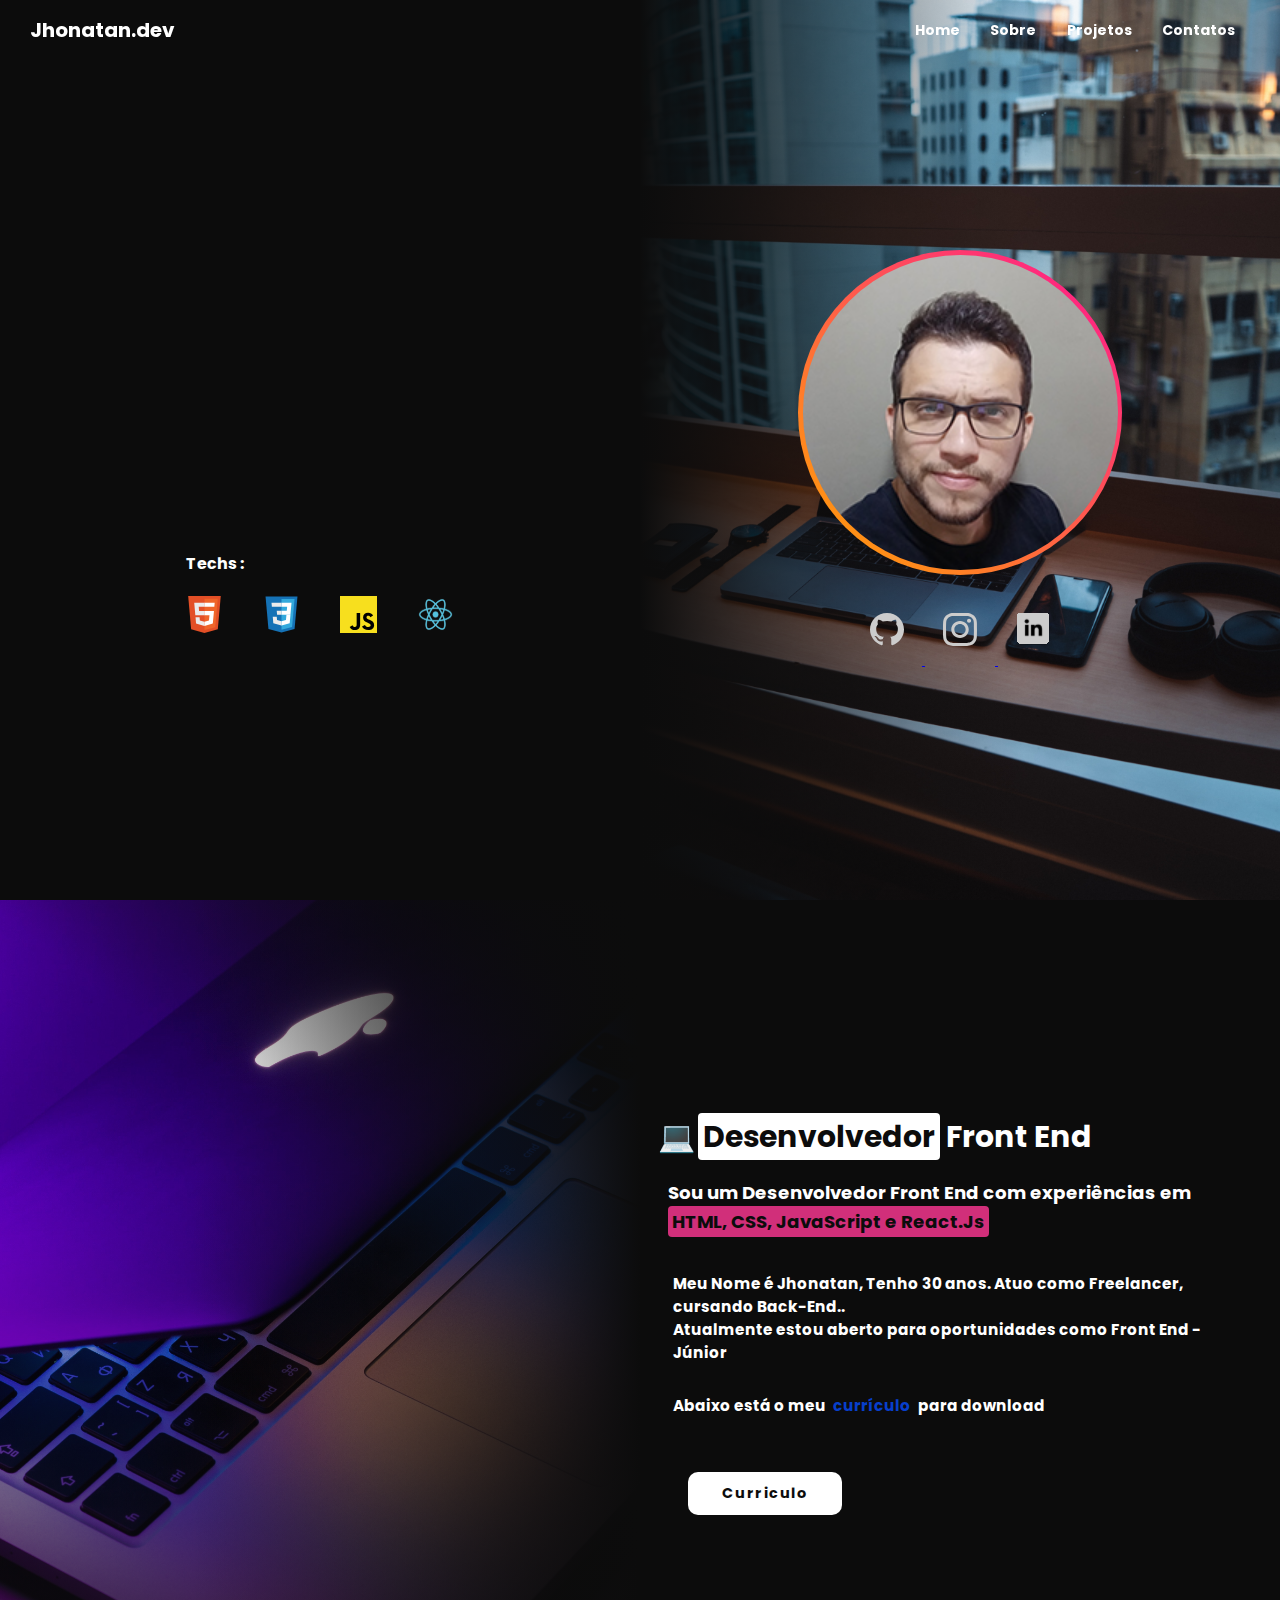
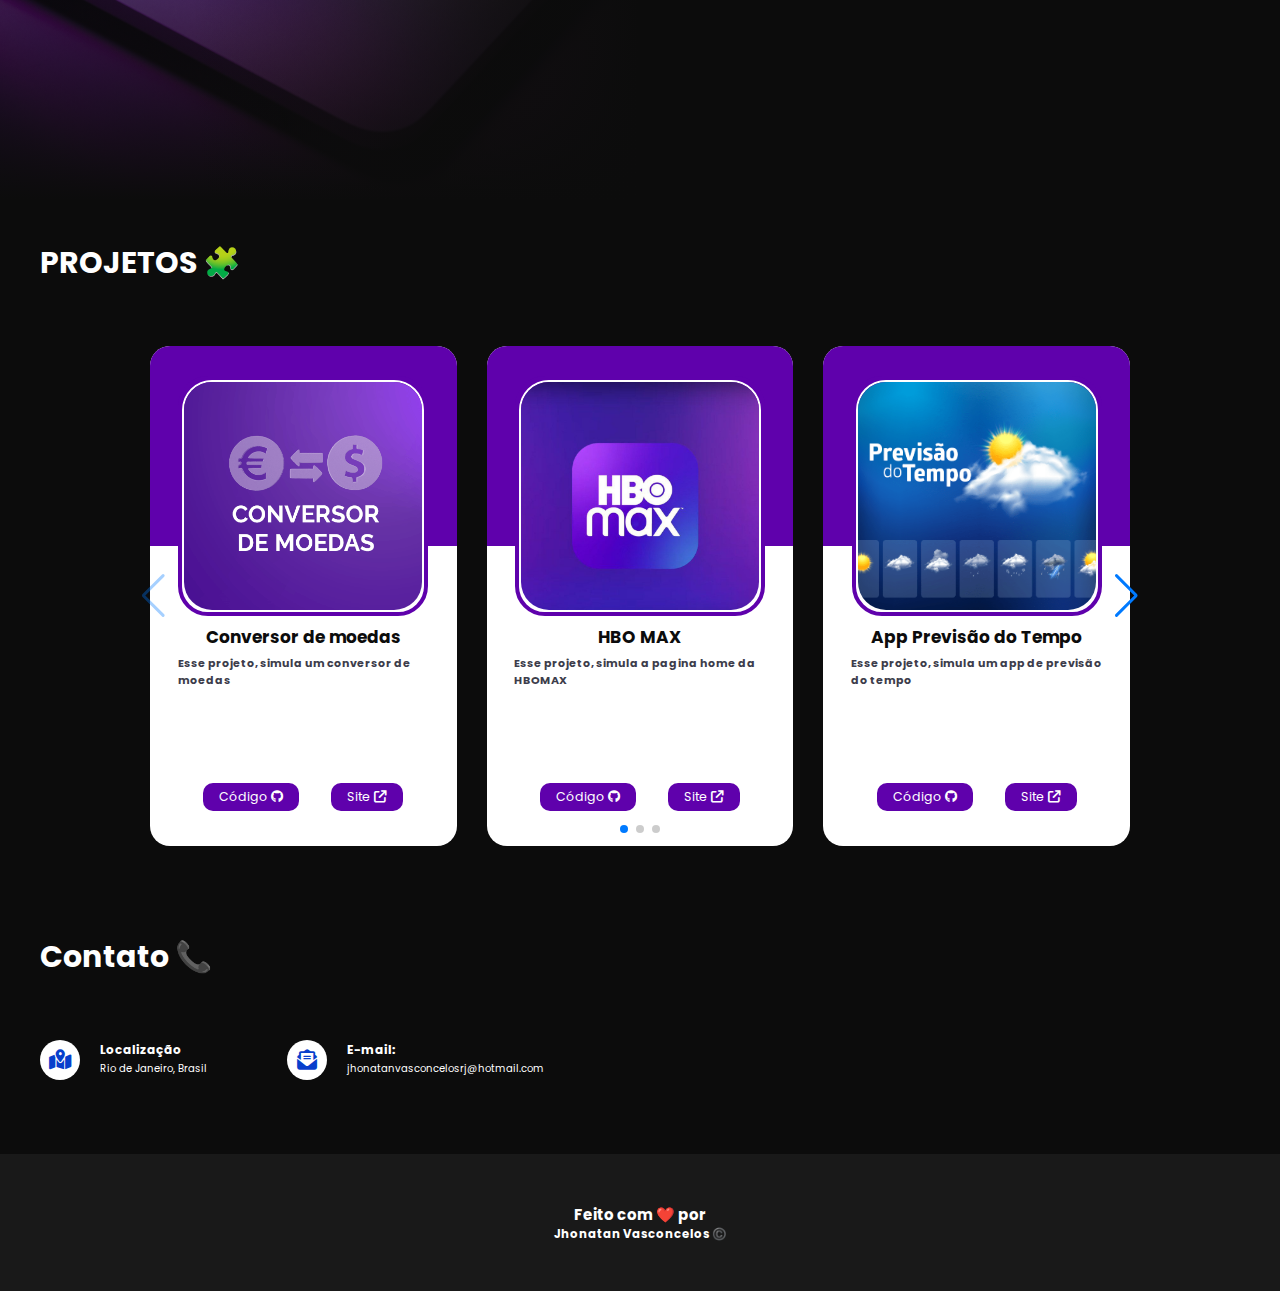
<file: index.html>
<!DOCTYPE html>
<html lang="pt-BR">

<head>
  <meta charset="UTF-8">
  <meta name="viewport" content="width=device-width, initial-scale=1.0">

  <link rel="stylesheet" href="https://cdnjs.cloudflare.com/ajax/libs/font-awesome/6.3.0/css/all.min.css"
    integrity="sha512-SzlrxWUlpfuzQ+pcUCosxcglQRNAq/DZjVsC0lE40xsADsfeQoEypE+enwcOiGjk/bSuGGKHEyjSoQ1zVisanQ=="
    crossorigin="anonymous" referrerpolicy="no-referrer" />

  <link rel="stylesheet" href="https://cdnjs.cloudflare.com/ajax/libs/font-awesome/6.3.0/css/all.min.css"
    crossorigin="anonymous" referrerpolicy="no-referrer">

  <link rel="stylesheet" href="https://cdn.jsdelivr.net/npm/swiper@9/swiper-bundle.min.css" />

  <link rel="stylesheet" href="styles.css">
  <title>Portfólio - Jhonatan</title>
</head>

<body>
  <!-- Header -->
  <section id="header">
    <a class="header-title" href="/">
      <h1>
        Jhonatan.dev
      </h1>
    </a>


    <nav class="navbar">
      <button class="menu-hamburguer"></button>

      <ul class="navbar-links">
        <li><a href="#person">Home</a></li>
        <li><a href="#about">Sobre</a></li>
        <li><a href="#projects">Projetos</a></li>
        <li><a href="#contacts">Contatos</a></li>
      </ul>
    </nav>

  </section>
  <!-- End Header -->

  <!-- Person -->
  <section id="person">
    <div class="person-content">
      <div class="person-name">
        <h1>Olá, <span></span></h1>
        <h1>Meu nome é <span></span></h1>
        <h1>Jhonatan <span></span></h1>
      </div>

      <div class="stacks-content">
        <h3>Techs :</h3>


        <ul class="stacks">
          <li>
            <div data="HTML">
              <img src="./svg/html.svg" alt="html-icon">
            </div>
          </li>

          <li>
            <div data="CSS">
              <img src="./svg/css.svg" alt="css-icon">
            </div>
          </li>

          <li>
            <div data="JS">
              <img src="./svg/js.svg" alt="js-icon">
            </div>
          </li>

          <li>
            <div data="REACT">
              <img src="./svg/react.svg" alt="react-icon">
            </div>
          </li>

      </div>
    </div>

        <div class="person-background">
            <div class="wrapper-profile-photo">
                <img class="profile-photo" src="./img/NOVA.jpg" alt="foto-jhonatan">
            </div>
        <div class="links">
            <a href="https://github.com/Jhonatanvasc" target="_blank">
                <img src="./svg/logo-github.svg" alt="icon-github">
            </a>
            <a href="https://www.instagram.com/jhonatanvasconcelosp/" target="_blank">
                <img src="./svg/logo-insta.svg" alt="icon-insta">
            </a>
            <a href="https://www.linkedin.com/in/jhonatan-vasconcelosp/" target="_blank">
                <img src="./svg/logo-linkedin.svg" alt="icon-linkedin">
            </a>

        </div>
        </section>

<!-- Fim Person -->

<!-- ínicio About -->
    <section id="about">
        <div class="background-about">
            <div class="img-wrapper">
                <img src="./img/img.2.jpg" alt="img2-not">
            </div>
        </div>

        <div class="box-about">
            <div class="section-subtitle">
                <h2>
                    <p>💻</p>
                    <p><span>Desenvolvedor</span> Front End</p>
                </h2>
            </div>
            <h3>Sou um Desenvolvedor Front End com experiências em
       <p>HTML, CSS, JavaScript e React.Js</p></h3>
        <h4>Meu Nome é Jhonatan, Tenho 30 anos.  Atuo como Freelancer, cursando Back-End..<br> 
        Atualmente estou aberto para oportunidades como Front End - Júnior
        </h4>
        
        <h4>Abaixo está o meu <p>currículo</p> para download</h4>

        <div class="button-cta">
            <a href="./public/document/Jhonatan Vasconcelos Pereira.pdf" download="CV-Jhonatan-Vasconcelos" aria-label="Baixar curriculo">
                Curriculo
            </a>
        
        </div>

    </section>
    <!-- Fim About -->

    <!-- Início Projects -->
    <section id="projects">
        <div class="projects-title">
            <h2>PROJETOS 🧩</h2>
        </div>


        <div class="container-projects">
      <div class="swiper mySwiper">
        <!-- wrapper-projects -->

        <div class="swiper-wrapper">

          <!-- content-project -->
          <div class="swiper-slide card-project">
            <div class="image-project">
              <a href="/">
                <img src="./img/Conversor-imagem.png" alt="img-conversor">
              </a>
            </div>

            <span>Conversor de moedas</span>

            <p>Esse projeto, simula um conversor de moedas</p>

            <div class="cta-project">
              <a href="https://github.com/Jhonatanvasc/devclub-convert-money-master">
                Código
                <i class="fa-brands fa-github"></i>
              </a>
              <a href="https://sage-longma-c78569.netlify.app">
                Site
                <i class="fa-solid fa-arrow-up-right-from-square"></i>
              </a>
            </div>
          </div>
          <div class="swiper-slide card-project">
            <div class="image-project">
              <a href="/">
                <img src="./img/i381617.jpeg" alt="img-conversor">
              </a>
            </div>

            <span>HBO MAX</span>

            <p>Esse projeto, simula a pagina home da HBOMAX</p>

            <div class="cta-project">
              <a href="https://github.com/Jhonatanvasc/hbo-page-master">
                Código
                <i class="fa-brands fa-github"></i>
              </a>
              <a href="https://fastidious-blini-e4fad6.netlify.app">
                Site
                <i class="fa-solid fa-arrow-up-right-from-square"></i>
              </a>
            </div>
          </div>
          <div class="swiper-slide card-project">
            <div class="image-project">
              <a href="/">
                <img src="./img/Post_Previsao_Tempo_Somar_Integrada.png" alt="img-conversor">
              </a>
            </div>

            <span>App Previsão do Tempo</span>

            <p>Esse projeto, simula um app de previsão do tempo</p>

            <div class="cta-project">
              <a href="https://github.com/Jhonatanvasc/app-previsao-tempo-master">
                Código
                <i class="fa-brands fa-github"></i>
              </a>
              <a href="https://quiet-pie-221aa0.netlify.app">
                Site
                <i class="fa-solid fa-arrow-up-right-from-square"></i>
              </a>
            </div>
          </div>
          <div class="swiper-slide card-project">
            <div class="image-project">
              <a href="/">
                <img src="./img/game.jpg" alt="img-conversor">
              </a>
            </div>

            <span>Landing Page Gamer</span>

            <p>Esse projeto, simula uma landing page gamer</p>

            <div class="cta-project">
              <a href="https://github.com/Jhonatanvasc/landing-page-game">
                Código
                <i class="fa-brands fa-github"></i>
              </a>
              <a href="https://famous-frangollo-4f2b28.netlify.app">
                Site
                <i class="fa-solid fa-arrow-up-right-from-square"></i>
              </a>
            </div>
          </div>
          <div class="swiper-slide card-project">
            <div class="image-project">
              <a href="/">
                <img src="./img/MArio-trailer-dois.png" alt="img-conversor">
              </a>
            </div>

            <span>Mario Encanador</span>

            <p>Esse projeto, simula um site de orçamento de encanamento</p>

            <div class="cta-project">
              <a href="https://github.com/Jhonatanvasc/site-mario-main">
                Código
                <i class="fa-brands fa-github"></i>
              </a>
              <a href="https://main--splendid-fairy-e7cac1.netlify.app">
                Site
                <i class="fa-solid fa-arrow-up-right-from-square"></i>
              </a>
            </div>
          </div>

        </div>

        <div class="swiper-button-next"></div>
        <div class="swiper-button-prev"></div>
        <div class="swiper-pagination"></div>



      </div>
    </div>


  </section>
    <!-- FINAL PROJECT -->


    <!-- Inicio contact -->
        <section id="contacts">
          <div class="contact-icon-content">
           <h2>Contato 📞</h2>
        </div>
        
        <div class="contact-icons-wrapper">
            <div class="contact-icon-content">
                <div class="contact-icon">
                    <i class="fa-solid fa-map-location-dot"></i>
                </div>
                <div class="contact-info">
                    <span>Localização</span>
                    <p>Rio de Janeiro, Brasil</p>
                </div>
            </div>

            <div class="contact-icon-content">
                <div class="contact-icon">
                    <i class="fa-solid fa-envelope-open-text"></i>    
                </div>
                <div class="contact-info">
                    <span>E-mail:</span>
                    <a href="mailto:jhonatanvasconcelosrj@hotmail.com">
                        jhonatanvasconcelosrj@hotmail.com
                    </a>
                </div>
            </div>
            
        </div>
        </section>
            <!-- Final contact -->

            <!--  Footer -->
    <section id="footer">
        <div class="container-footer">
        <h2>Feito com ❤️ por</h2>
        <h3>Jhonatan Vasconcelos ©️</h3>
        </div>

    </section>

            <!-- Final Footer -->

<script src="https://cdn.jsdelivr.net/npm/swiper@10/swiper-bundle.min.js"></script>

    <script src="scripts.js"></script>


    </section>
</body>
</html>
</file>
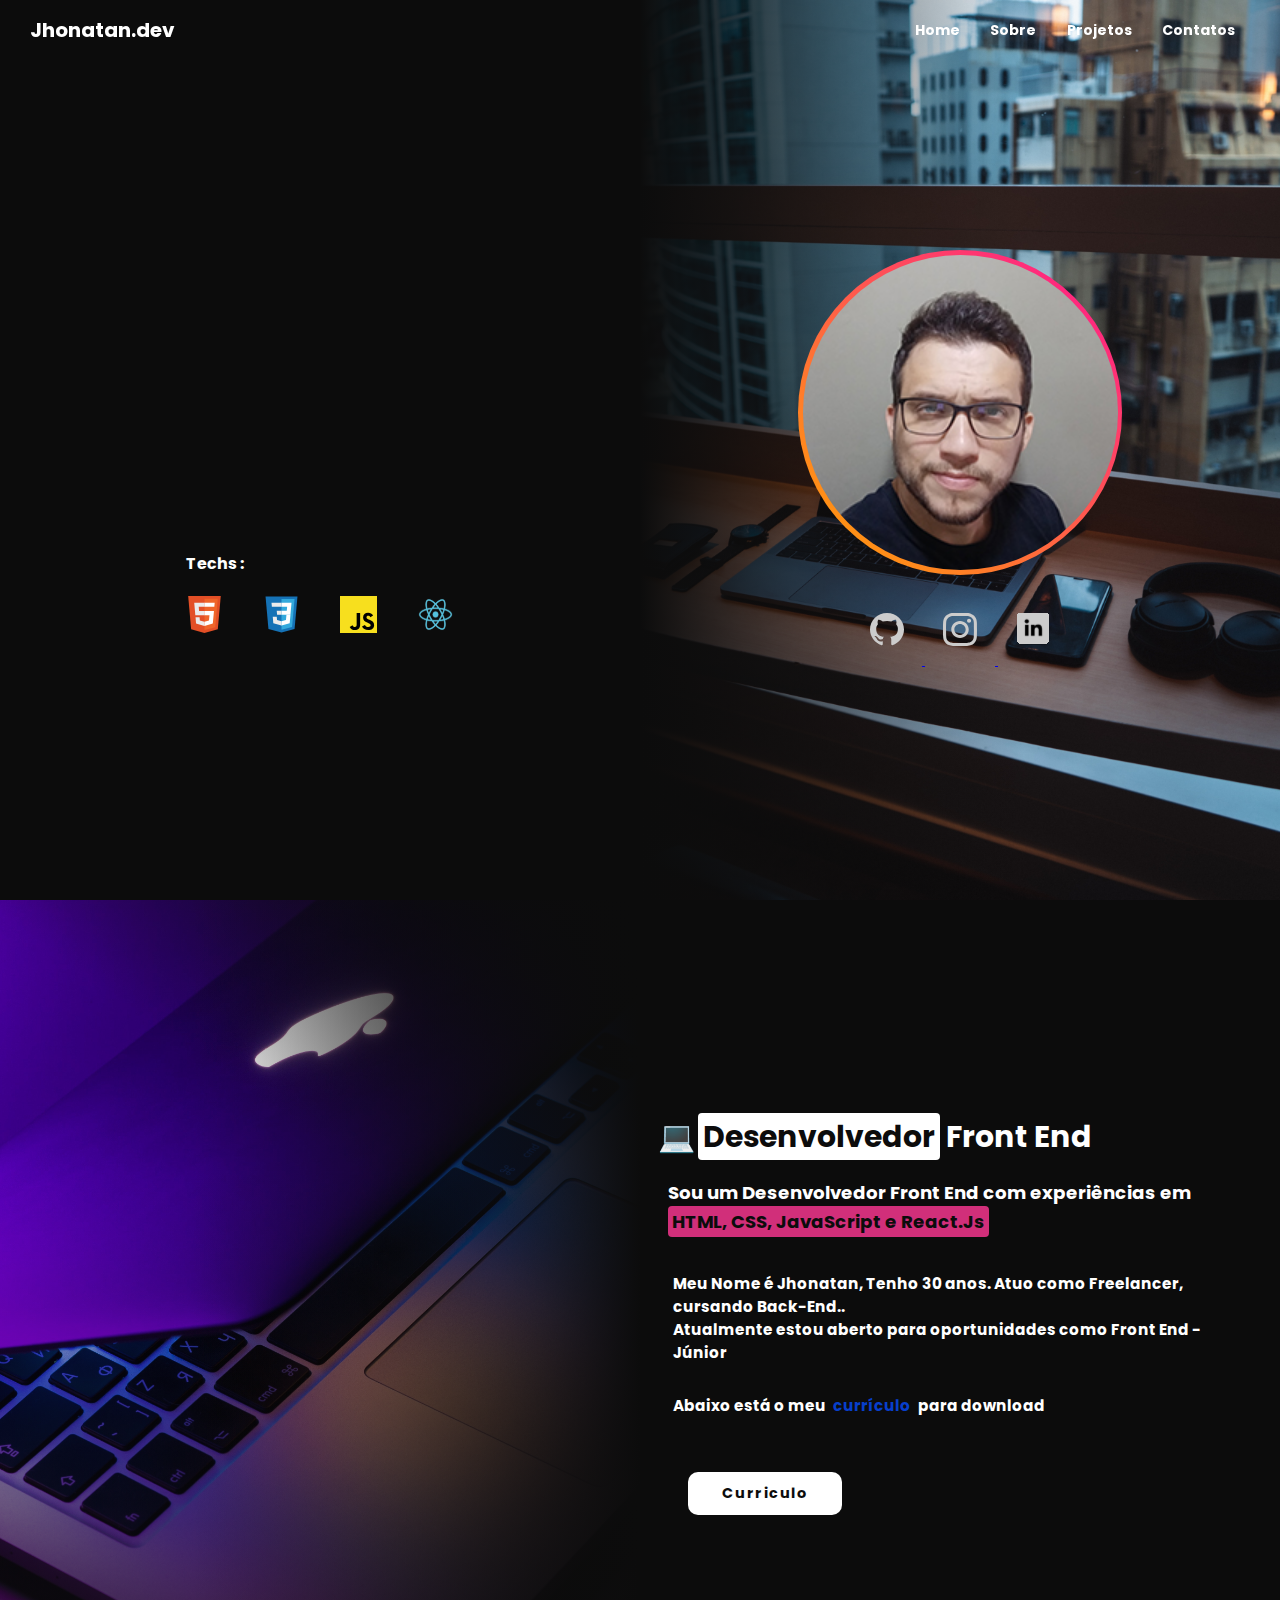
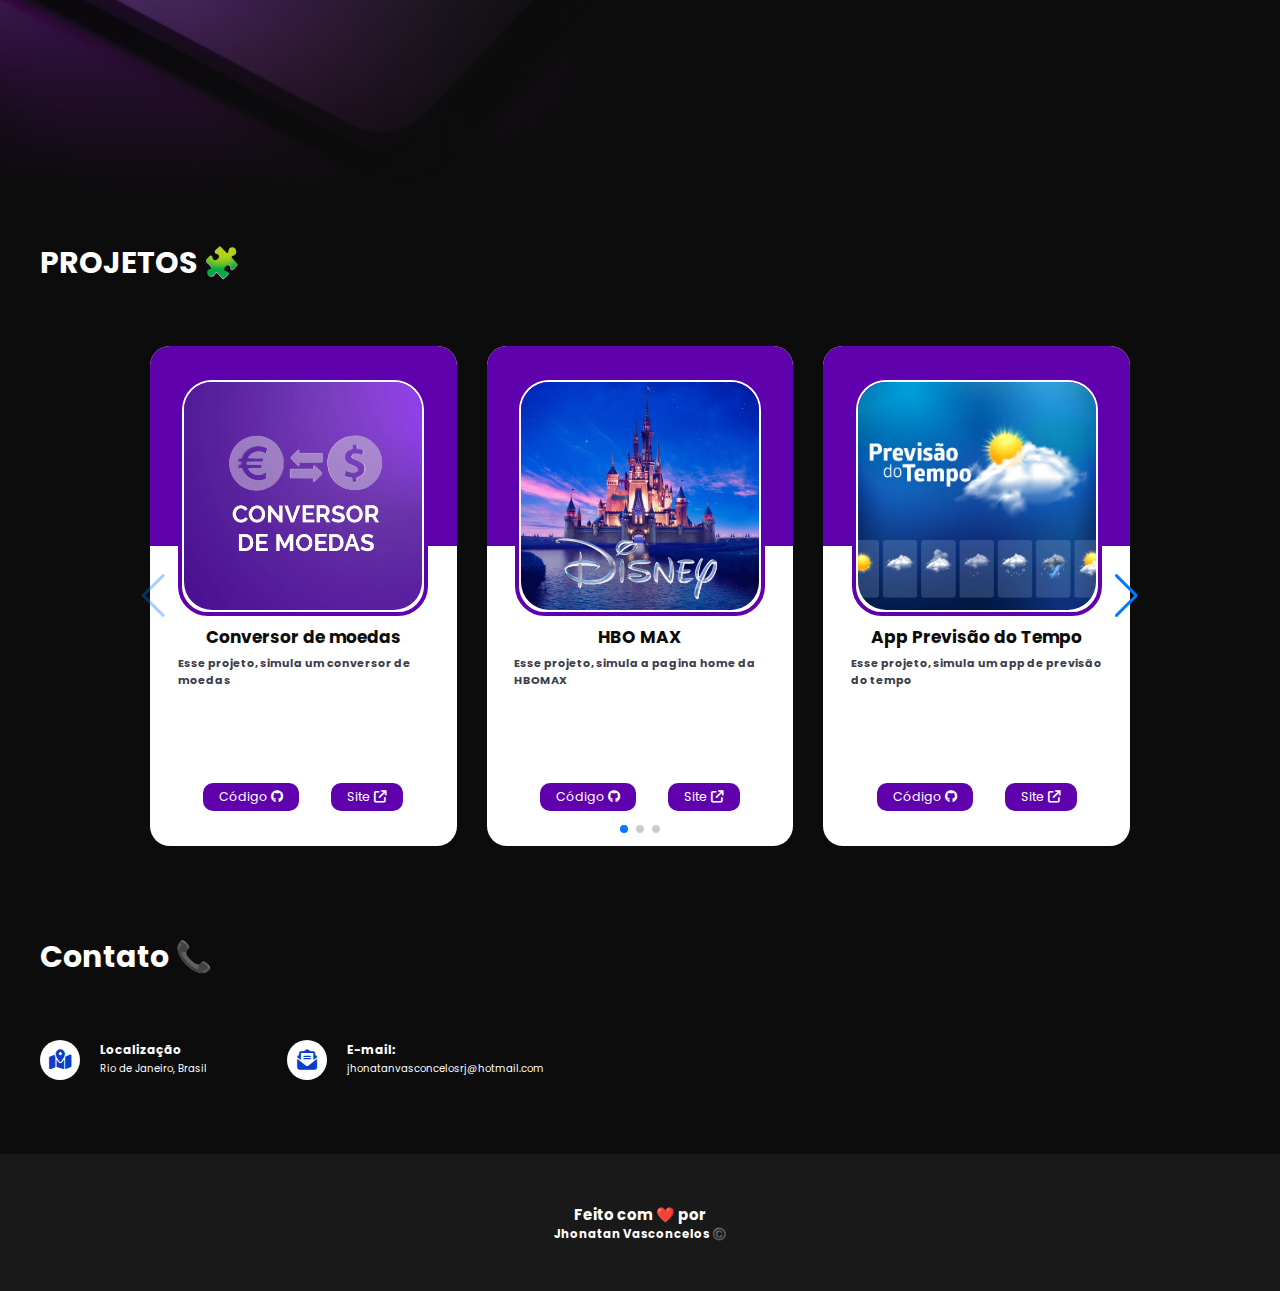
<file: Portif-lio-main/index.html>
<!DOCTYPE html>
<html lang="pt-BR">

<head>
  <meta charset="UTF-8">
  <meta name="viewport" content="width=device-width, initial-scale=1.0">

  <link rel="stylesheet" href="https://cdnjs.cloudflare.com/ajax/libs/font-awesome/6.3.0/css/all.min.css"
    integrity="sha512-SzlrxWUlpfuzQ+pcUCosxcglQRNAq/DZjVsC0lE40xsADsfeQoEypE+enwcOiGjk/bSuGGKHEyjSoQ1zVisanQ=="
    crossorigin="anonymous" referrerpolicy="no-referrer" />

  <link rel="stylesheet" href="https://cdnjs.cloudflare.com/ajax/libs/font-awesome/6.3.0/css/all.min.css"
    crossorigin="anonymous" referrerpolicy="no-referrer">

  <link rel="stylesheet" href="https://cdn.jsdelivr.net/npm/swiper@9/swiper-bundle.min.css" />

  <link rel="stylesheet" href="styles.css">
  <title>Portfólio - Jhonatan</title>
</head>

<body>
  <!-- Header -->
  <section id="header">
    <a class="header-title" href="/">
      <h1>
        Jhonatan.dev
      </h1>
    </a>


    <nav class="navbar">
      <button class="menu-hamburguer"></button>

      <ul class="navbar-links">
        <li><a href="#person">Home</a></li>
        <li><a href="#about">Sobre</a></li>
        <li><a href="#projects">Projetos</a></li>
        <li><a href="#contacts">Contatos</a></li>
      </ul>
    </nav>

  </section>
  <!-- End Header -->

  <!-- Person -->
  <section id="person">
    <div class="person-content">
      <div class="person-name">
        <h1>Olá, <span></span></h1>
        <h1>Meu nome é <span></span></h1>
        <h1>Jhonatan <span></span></h1>
      </div>

      <div class="stacks-content">
        <h3>Techs :</h3>


        <ul class="stacks">
          <li>
            <div data="HTML">
              <img src="./svg/html.svg" alt="html-icon">
            </div>
          </li>

          <li>
            <div data="CSS">
              <img src="./svg/css.svg" alt="css-icon">
            </div>
          </li>

          <li>
            <div data="JS">
              <img src="./svg/js.svg" alt="js-icon">
            </div>
          </li>

          <li>
            <div data="REACT">
              <img src="./svg/react.svg" alt="react-icon">
            </div>
          </li>

      </div>
    </div>

        <div class="person-background">
            <div class="wrapper-profile-photo">
                <img class="profile-photo" src="./img/NOVA.jpg" alt="foto-jhonatan">
            </div>
        <div class="links">
            <a href="https://github.com/Jhonatanvasc" target="_blank">
                <img src="./svg/logo-github.svg" alt="icon-github">
            </a>
            <a href="https://www.instagram.com/jhonatanvasconcelosp/" target="_blank">
                <img src="./svg/logo-insta.svg" alt="icon-insta">
            </a>
            <a href="https://www.linkedin.com/in/jhonatan-vasconcelosp/" target="_blank">
                <img src="./svg/logo-linkedin.svg" alt="icon-linkedin">
            </a>

        </div>
        </section>

<!-- Fim Person -->

<!-- ínicio About -->
    <section id="about">
        <div class="background-about">
            <div class="img-wrapper">
                <img src="./img/img.2.jpg" alt="img2-not">
            </div>
        </div>

        <div class="box-about">
            <div class="section-subtitle">
                <h2>
                    <p>💻</p>
                    <p><span>Desenvolvedor</span> Front End</p>
                </h2>
            </div>
            <h3>Sou um Desenvolvedor Front End com experiências em
       <p>HTML, CSS, JavaScript e React.Js</p></h3>
        <h4>Meu Nome é Jhonatan, Tenho 30 anos.  Atuo como Freelancer, cursando Back-End..<br> 
        Atualmente estou aberto para oportunidades como Front End - Júnior
        </h4>
        
        <h4>Abaixo está o meu <p>currículo</p> para download</h4>

        <div class="button-cta">
            <a href="" download="CV-Jhonatan-Vasconcelos" aria-label="Baixar curriculo">
                Curriculo
            </a>
        
        </div>

    </section>
    <!-- Fim About -->

    <!-- Início Projects -->
    <section id="projects">
        <div class="projects-title">
            <h2>PROJETOS 🧩</h2>
        </div>


        <div class="container-projects">
      <div class="swiper mySwiper">
        <!-- wrapper-projects -->

        <div class="swiper-wrapper">

          <!-- content-project -->
          <div class="swiper-slide card-project">
            <div class="image-project">
              <a href="/">
                <img src="./img/Conversor-imagem.png" alt="img-conversor">
              </a>
            </div>

            <span>Conversor de moedas</span>

            <p>Esse projeto, simula um conversor de moedas</p>

            <div class="cta-project">
              <a href="https://github.com/Jhonatanvasc/devclub-convert-money-master">
                Código
                <i class="fa-brands fa-github"></i>
              </a>
              <a href="https://sage-longma-c78569.netlify.app">
                Site
                <i class="fa-solid fa-arrow-up-right-from-square"></i>
              </a>
            </div>
          </div>
          <div class="swiper-slide card-project">
            <div class="image-project">
              <a href="/">
                <img src="./img/disney+.jpg" alt="img-conversor">
              </a>
            </div>

            <span>HBO MAX</span>

            <p>Esse projeto, simula a pagina home da HBOMAX</p>

            <div class="cta-project">
              <a href="https://github.com/Jhonatanvasc/hbo-page-master">
                Código
                <i class="fa-brands fa-github"></i>
              </a>
              <a href="https://fastidious-blini-e4fad6.netlify.app">
                Site
                <i class="fa-solid fa-arrow-up-right-from-square"></i>
              </a>
            </div>
          </div>
          <div class="swiper-slide card-project">
            <div class="image-project">
              <a href="/">
                <img src="./img/Post_Previsao_Tempo_Somar_Integrada.png" alt="img-conversor">
              </a>
            </div>

            <span>App Previsão do Tempo</span>

            <p>Esse projeto, simula um app de previsão do tempo</p>

            <div class="cta-project">
              <a href="https://github.com/Jhonatanvasc/app-previsao-tempo-master">
                Código
                <i class="fa-brands fa-github"></i>
              </a>
              <a href="https://quiet-pie-221aa0.netlify.app">
                Site
                <i class="fa-solid fa-arrow-up-right-from-square"></i>
              </a>
            </div>
          </div>
          <div class="swiper-slide card-project">
            <div class="image-project">
              <a href="/">
                <img src="./img/game.jpg" alt="img-conversor">
              </a>
            </div>

            <span>Landing Page Gamer</span>

            <p>Esse projeto, simula uma landing page gamer</p>

            <div class="cta-project">
              <a href="/">
                Código
                <i class="fa-brands fa-github"></i>
              </a>
              <a href="/">
                Site
                <i class="fa-solid fa-arrow-up-right-from-square"></i>
              </a>
            </div>
          </div>
          <div class="swiper-slide card-project">
            <div class="image-project">
              <a href="/">
                <img src="./img/MArio-trailer-dois.png" alt="img-conversor">
              </a>
            </div>

            <span>Mario Encanador</span>

            <p>Esse projeto, simula um site de orçamento de encanamento</p>

            <div class="cta-project">
              <a href="https://github.com/Jhonatanvasc/site-mario-main">
                Código
                <i class="fa-brands fa-github"></i>
              </a>
              <a href="https://main--splendid-fairy-e7cac1.netlify.app">
                Site
                <i class="fa-solid fa-arrow-up-right-from-square"></i>
              </a>
            </div>
          </div>

        </div>

        <div class="swiper-button-next"></div>
        <div class="swiper-button-prev"></div>
        <div class="swiper-pagination"></div>



      </div>
    </div>


  </section>
    <!-- FINAL PROJECT -->


    <!-- Inicio contact -->
        <section id="contacts">
          <div class="contact-icon-content">
           <h2>Contato 📞</h2>
        </div>
        
        <div class="contact-icons-wrapper">
            <div class="contact-icon-content">
                <div class="contact-icon">
                    <i class="fa-solid fa-map-location-dot"></i>
                </div>
                <div class="contact-info">
                    <span>Localização</span>
                    <p>Rio de Janeiro, Brasil</p>
                </div>
            </div>

            <div class="contact-icon-content">
                <div class="contact-icon">
                    <i class="fa-solid fa-envelope-open-text"></i>    
                </div>
                <div class="contact-info">
                    <span>E-mail:</span>
                    <a href="mailto:jhonatanvasconcelosrj@hotmail.com">
                        jhonatanvasconcelosrj@hotmail.com
                    </a>
                </div>
            </div>
            
        </div>
        </section>
            <!-- Final contact -->

            <!--  Footer -->
    <section id="footer">
        <div class="container-footer">
        <h2>Feito com ❤️ por</h2>
        <h3>Jhonatan Vasconcelos ©️</h3>
        </div>

    </section>

            <!-- Final Footer -->

<script src="https://cdn.jsdelivr.net/npm/swiper@10/swiper-bundle.min.js"></script>

    <script src="scripts.js"></script>


    </section>
</body>
</html>
</file>
<file: styles.css>
@import url('https://fonts.googleapis.com/css2?family=Poppins:wght@400;500;700&display=swap');

* {
  margin: 0px;
  padding: 0px;
  box-sizing: border-box;
}

:root {
  --color-white: #fff;
  --color-pink: #d12f7a;
  --color-blue: #073fcc;
  --color-black: #0c0c0c;
  --color-purple: #5f01ac;
}

html {
  scroll-behavior: smooth;
  font-size: 10px;
  background: var(--color-black);
}

body {
  font-family: 'Poppins', sans-serif;
}

#header {
  display: flex;
  justify-content: space-between;
  align-items: center;

  width: 100%;

  padding: 15px 30px;
  position: fixed;

  background: 'transparent';
  transition: all .3s ease-out;

  z-index: 2;
}

.header-title {
  text-decoration: none;
}

.header-title h1 {
  color: var(--color-white);

  font-size: 2rem;
  transition: opacity .3s ease;
}

.header-title h1:hover {
  opacity: .8;
}

.navbar {
  max-width: 350px;
  width: 100%;
}

.navbar-links {
  display: flex;
  align-items: center;
  justify-content: space-around;

  width: 100%;
}

.navbar-links li {
  list-style: none;
  transition: all .2s ease-in-out;
}

.navbar-links li a {
  text-decoration: none;
  color: var(--color-white);

  font-size: 1.4rem;
  font-weight: 700;
}

.menu-hamburguer {
  display: none;
}

@media (max-width: 560px) {
  .navbar {
    display: flex;
    justify-content: end;
  }

  .navbar-links {
    display: flex;
    flex-direction: column;

    width: 50%;
    height: 100vh;

    position: fixed;
    right: 0;
    top: 0;
    background: #333;
    clip-path: circle(100px at 90% -20%);

    pointer-events: none;
    transition: .6s ease-out;
  }

  .menu-hamburguer {
    display: block;

    padding: 0;
    margin-bottom: .4rem;
    border: none;
    border-top: 3px solid var(--color-white);

    background: transparent;
    transition: all .3s ease-in-out;

    z-index: 1;
  }

  .menu-hamburguer:hover {
    opacity: .8;
    cursor: pointer;
  }

  .menu-hamburguer::before,
  .menu-hamburguer::after {
    content: "";
    display: block;
    width: 25px;
    height: 3px;

    margin-top: .6rem;

    background: var(--color-white);
  }


  /* ATIVO */

  .navbar.active .navbar-links {
    clip-path: circle(1400px at 90% -18%);
    pointer-events: all;
  }

  .navbar.active .menu-hamburguer {
    border-top-color: transparent;
  }

  .navbar.active .menu-hamburguer::before {
    transition: all .2s ease-in-out;
    transform: rotate(-45deg) translate(-2px, -1px);
  }

  .navbar.active .menu-hamburguer::after {
    transition: all .2s ease-in-out;
    transform: rotate(45deg) translate(-7px, -5px);
  }


}


@media (min-width: 1840px) {
  .header-title h1 {
    font-size: calc(1vw + .8rem);
  }

  .navbar {
    max-width: 25vw;
  }

  .navbar-links li {
    margin: 1rem;
  }

  .navbar-links li a {
    font-size: calc(1vw + .3rem);
  }
}


#person {
  height: 100vh;
  width: 100%;

  display: flex;
  align-items: center;

  background: var(--color-black);
}

.person-content {
  height: 100%;
  width: 50%;

  display: flex;
  justify-content: center;
  align-items: center;

  flex-direction: column;

  background: var(--color-black);
}

.person-content div h1 {
  padding: 0px 4px;
  color: transparent;

  position: relative;
  width: fit-content;

  font-size: calc(2vw + 1.5rem);
  line-height: calc(3vw + 1.8rem);

  animation: written_text .5s ease forwards;
}

.person-content div h1:nth-child(1) {
  animation-delay: 1s;
}

.person-content div h1:nth-child(2) {
  animation-delay: 2s;
}

.person-content div h1:nth-child(3) {
  animation: written_text_name .5s ease forwards;
  animation-delay: 3s;
}

.person-content div h1 span {
  position: absolute;
  top: 0;
  left: 0;

  width: 0px;
  height: 100%;
  background: var(--color-pink);

  animation: written_text_box 1s ease;
  animation-delay: .5s;
}

.person-content div h1:nth-child(1) span {
  animation-delay: .5s;
}

.person-content div h1:nth-child(2) span {
  animation-delay: 1.5s;
}

.person-content div h1:nth-child(3) span {
  animation-delay: 2.5s;
}

.person-name {
  margin-top: 11rem;
  padding: 0px 20px;
}

.stacks-content {
  display: flex;
  justify-content: center;

  margin: 5rem 0rem 2rem;
  flex-direction: column;

  padding: 0px 20px;
}

.stacks-content h3 {
  color: var(--color-white);
  font-size: calc(.85vw + .5rem);

  margin-left: 20px;
}

.stacks {
  display: flex;
  align-items: center;
  flex-wrap: wrap;
  flex-direction: row;
}

.stacks li {
  display: flex;
  align-items: center;

  position: relative;

  margin: 10px;
  padding: 10px;

  list-style: none;
}


.stacks li img {
  width: calc(2.5vw + 0.5rem);
  height: auto;

  transition: transform .3s ease;
}

.stacks li div img:hover {
  transform: scale(1.2);
  cursor: pointer;
}

.stacks li div:hover::after {
  content: attr(data);
  position: absolute;
  top: calc(5vw + 1rem);
  left: calc(1vw + 0.5rem);

  width: 20px;
  height: 20px;

  color: var(--color-white);
  font-size: 1.25vh;
}

/* sm */
@media (max-width: 376px) {
  .person-name {
    padding: 0px 10px;
  }

  .stacks-content {
    padding: 0px 10px;
  }

  .stacks-content h3 {
    margin-left: 10px;
  }

  .stacks {
    margin-top: 10px;
  }

  .stacks li {
    margin: 0px;
  }

  .stacks li img {
    width: calc(3.5vw + 0.5rem);
  }
}


/* sm -> md */
@media (min-width: 377px) and (max-width: 768px) {
  .person-name {
    padding: 0px 10px;
  }

  .stack-content {
    padding: 0px 15px;
  }

  .stacks-content h3 {
    margin-left: 10px;
  }

  .stacks {
    margin-top: 10px;
  }

  .stacks li {
    margin: 0px;
  }

  .stacks li img {
    width: calc(3.2vw + 0.5rem);
  }
}

@media (max-width: 1000px) and (orientation: landscape) {
  .stacks li div:hover::after {
    font-size: 1.3vw;
  }

  .stacks-content h3 {
    font-size: 1vw;
  }
}

.person-background{
    height: 100vh;
    width: 50%;
    display: flex;
    justify-content: center;
    align-items: center;
    flex-direction: column;

    z-index: 1;
    position: relative;
    
    background-image: url(./img/img1.jpg);
    background-size: cover;
    background-position: top center;
}

.person-background::after{ 
    content: "";
    position: absolute;
    top: 0;
    left: 0;
   
    height: 100%;
    width: 100%;

    z-index: -1;

    background:
    linear-gradient(270deg, transparent 40%, var(--color-black))

}
.wrapper-profile-photo{
    display: flex;
    justify-content: center;
    align-items: center;
    padding: calc(.2vw + 0.2rem);
    margin: 20px 15px;
    border-radius: 50%;
    background:
    radial-gradient(rgba(0,0,0,0.15) 60%, transparent 0),
    radial-gradient( #000 10%, transparent 0),
    linear-gradient( to top right, #ffa500 0%, #ff1493 100%);


}

.profile-photo{
    max-width: 320px;
    border-radius: 50%;
    width: 100%;
}
.links a img{
    width: calc(2vw + 0.8rem);
    height: calc(2vw + 0.8rem);

    margin: calc(0.8vw + 0.8rem);
    filter: brightness(.8);
    transition: all .3s ease;
}

.links a img:hover{
    transform: scale(1.15);
    filter: brightness(1);
}

@media (max-width: 768px) {
    .links a img {
      width: 20px;
      height: 20px;
    }
  }
  
  
  @media (max-width: 1440px) and (orientation: landscape) {
    .profile-photo {
      width: 35vh;
    }
  }
  
  @media (min-width: 1440px) {
    .profile-photo {
      width: 25vw;
      max-width: initial;
    }
  }

/* FINAL DA PRIMEIRA PÁGINA*/

#about{
    height: auto;
    width: 100%;

    background: var(--color-black);
    display: flex;
    color: var(--color-white);
}

.background-about{
    width: 50%;
    height: 100vh;

    display: flex;
    justify-content: center;
    align-items: center;
}

.img-wrapper{
    height: 100%;
    width: 100%;

    position: relative;
}

.img-wrapper::after{
    content: "";
    position: absolute;
    top: 0;
    left: 0;

    height: 100%;
    width: 100%;

    background: 
    linear-gradient(.25turn, transparent 30%, var(--color-black)),
    linear-gradient(.5turn, transparent 30%, var(--color-black)),
    linear-gradient(.1turn, transparent 65%, var(--color-black));
}

.img-wrapper img{
    height: 100%;
    width: 100%;

    object-fit: cover;
}

.box-about{
    display: flex;
    justify-content: center;
    flex-direction: column;

    width: 50%;

    padding: 3rem;
    margin: 6rem 0rem;
}

.section-subtitle h2 p {
    display: inline-block;
    font-size: calc(1.4vw + 1.2rem);
}

.section-subtitle h2 p:nth-child(2) span {
    padding: 3px 5px;
    border-radius: 4px;
    
    color: var(--color-black);
    background: var(--color-white);
}

.box-about h3 {
    margin: 3rem;
    font-size: calc(.8vw + .8rem);
}

.box-about h3 p {
    display: inline-block;
    
    width: fit-content;
    padding: 2px 4px;
    border-radius: 4px;

    color: var(--color-black);
    background: var(--color-pink);
}

.box-about h4{
    margin: 1rem 3rem;
    font-size: calc(.8vw + .5rem);
}

.box-about h4 p {
display: inline;
padding: 2px 4px;

color: var(--color-blue);

}

.button-cta {
    display: flex;
    
    max-width: 190px;
    margin: 4rem 3rem;
}

.button-cta a{
    display: inline-block;

  padding: calc(0.2vw + 0.8rem) calc(2vw + 0.8rem);
  margin-bottom: 3rem;

  font-size: calc(.7vw + .55rem);
  font-family: 'Poppins', sans-serif;
  font-weight: 700;
  letter-spacing: .15rem;
  color: var(--color-black);
  background: var(--color-white);
  text-align: center;
  text-decoration: none;


  border-radius: 10px;
  cursor: pointer;
}

.button-cta a:hover {
    transition: all .3s ease;
    filter: brightness(.8);
}

@media (max-width: 375px) {
    .box-about {
      padding: 1rem
    }
  
    .section-subtitle p {
      font-size: 2rem;
    }
  
    .box-about h3 {
      margin: 2rem 1rem;
    }
  
    .box-about h4 {
      margin: 1rem;
    }
  
  }
  
  @media (min-width: 376px) and (max-width: 768px) {
    .box-about {
      padding: 1.3rem;
    }
  
    .section-subtitle p {
      font-size: 2rem;
    }
  
    .box-about h3 {
      margin: 1.5rem 1rem;
    }
  
    .box-about h4 {
      margin: 1.5rem;
    }
  }
  
  @media (min-width: 768px) and (max-width: 1440px) {
    .box-about {
      padding: 1.8rem;
    }
  
    .section-subtitle p {
      font-size: 2.5rem;
    }
  
    .box-about h3 {
      margin: 2rem 1rem;
    }
  
    .box-about h4 {
      margin: 1.5rem;
    }
  }
/* Final do SOBRE */

#projects{
    height: auto;
    width: 100%;
    background: var(--color-black);
    
    display: flex;
    flex-direction: column;

}

.projects-title h2{
    margin: 3rem;
    padding: 1rem;
    
    font-size: 3rem;
    color: var(--color-white);
}

/* .wrapper-projects{
    display: flex;
    align-items: center;
    justify-content: center;
    flex-direction: row;

    height: 500px;

    margin-top: 2rem;
} */

.container-projects {
    height: 100%;
    width: 100%;
  
    display: flex;
    justify-content: center;
    align-items: center;
  }

.swiper{
    height: 500px;
    width: 100%;
    max-width: 1020px;

    display: flex;
    justify-content: center;
    align-items: center;
    flex-direction: row;

    height: 500px;
    
    margin-top: 2rem;
    padding: 0px 20px;
}

.card-project{
  /* width: 320px; */
  /* height: 450px; */

  height: 100%;
  width: 100%;

  padding: 30px 20px 20px;
  /* margin: 0px 10px; */

  position: relative;
  background: var(--color-white);

  display: flex;
  align-items: center;
  flex-direction: column;

  border-radius: 20px;

  z-index: 1;
}

.card-project::after{
    content: "";
    position: absolute;
    top: 0;
    left: 0;
    
    height: 40%;
    width: 100%;

    background: var(--color-purple);
    border-radius: 20px 20px 0px 0px;

    z-index: -1;
}

/*.content-project{
    height: 100%;
    width: 100%;

    display: flex;
    flex-direction: column;

    z-index: 1;
} */

.image-project{
    max-height: 240px;
    max-width: 250px;

    height: 100%;
    width: 100%;

    position: relative;
    overflow: hidden;
    border-radius: 30px;
    
    border: 4px solid var(--color-purple);
    
    margin: 0px auto;
}

.image-project a img{
    height: 100%;
    width: 100%;
    border-radius: 30px;

    object-fit: cover;
    position: absolute;
    top: 0;
    left: 0;

    border: 2px solid var(--color-white);
    transition: transform .3s ease-out;
    cursor: pointer;
}

.image-project img:hover{
    transform: scale(1.1);
}

.card-project span {
    color: var(--color-black);
    font-weight: bold;
    font-size: 1.7rem;
    margin: .75rem auto .5rem auto;}

.card-project p {
    color: #3d3d4b;
    font-weight: bold;
    font-size: 1.1rem;
    margin: 0rem .75rem;
    
}

.cta-project{
    width: 200px;
    margin: auto auto 15px auto;

    display: flex;
    align-items: center;
    justify-content: space-between;
}

.cta-project a{
    padding: 5px 16px;

    font-size: 1.25rem;
    color: var(--color-white);
    background: var(--color-purple);

    border-radius: 10px;

    text-decoration: none;
    transition: opacity .3s ease;
}
.cta-project a:hover {
    opacity: .7;
}

@media (max-width: 375px) {
    .swiper-slide span {
      font-size: 1.5rem;
    }
  
    .swiper-slide p {
      font-size: 1rem;
    }
  }
  
  @media (max-width: 1000px) {
    .swiper {
      max-width: 700px;
    }
  }
  
  @media (max-width: 700px) {
    .swiper {
      max-width: 350px;
    }
  }
  
  @media (min-width: 1840px) {
    .projects-title h2 {
      font-size: calc(1.4vw + 1.8rem);
    }
  
    .swiper {
      max-width: calc(30vw + 15rem + 30%);
      height: calc(19vw + 22.5rem);
    }
  
    .image-project {
      max-width: calc(10vw + 11rem);
      max-height: calc(10vw + 10rem);
    }
  
    .card-project span {
      font-size: calc(1vw + .25rem);
      margin: 0.5vw auto 0.5vw;
    }
  
    .card-project p {
      font-size: calc(.7vw + .2rem);
    }
  
    .cta-project {
      width: auto;
    }
  
    .cta-project a {
      padding: 1rem 2rem;
      font-size: 0.8vw;
      margin-right: 1vw;
    }
  }

/* FINAL DO PROJECT */

#contacts{
    display: flex;
    flex-direction: column;

    width: 100%;

    margin: 3vw 0vw 5vw;

    
    background: var(--color-black);

    color: var(--color-white);
}

.contact-icon-content h2{
    margin: 3rem 3rem 3rem 0rem;
    padding: 1rem 1rem 1rem 0rem;

    font-size: 3rem;
    color: var(--color-white);
}


.contact-icons-wrapper{
    display: flex;
    align-items: center;
    flex-direction: row;
    flex-wrap: wrap;
}

.contact-icon-content{
    display: flex;
    flex-direction: row;
    align-items: center;
  
    margin: 0rem 3rem;
    padding: 1rem;
}
 
.contact-icon{
    height: 40px;
    width: 40px;
  
    display: flex;
    justify-content: center;
    align-items: center;
  
    margin-right: 2rem;
  
    background: var(--color-white);
    padding: 1rem;
    border-radius: 50%;
}

.contact-icon i{
    font-size: 2rem;
    color: var(--color-blue);
}

.contact-info span{
    font-size: 1.2rem;
    font-weight: bold;
}

.contact-info p{
    margin: .25rem 0rem;
}

.contact-info a{
    display: block;
    margin: .25rem 0rem;

    text-decoration: none;
    color: var(--color-white);
}

.contact-info a:hover {
    transition: color .3s ease;
    color: var(--color-blue)
}

@media (min-width: 1840px) {
    .contact-icon-content h2 {
      font-size: calc(1.4vw + 1.8rem);
    }
  
    .contact-icon {
      width: 3vw;
      height: 3vw;
    }
  
    .contact-icon i {
      font-size: 1vw;
    }
  
    .contact-info span {
      font-size: 1.1vw;
    }
  
    .contact-info p {
      font-size: .7vw;
    }
  
    .contact-info a {
      font-size: .7vw;
    }
  }

#footer {
    height: auto;
  width: 100%;

  padding: calc(3vw + 1rem) 0vw;

  display: flex;
  justify-content: center;
  align-items: center;

  margin-top: auto;

  background: #191919;
}

.container-footer{
    display: flex;
    justify-content: center;
    align-items: center;

    flex-direction: column;

    color: var(--color-white);
}

@media (min-width: 1840px) {
    .container-footer h2 {
      font-size: calc(1vw + .2rem);
    }
  
    .container-footer h3 {
      font-size: .8vw;
    }
  }

@keyframes written_text {
    100% {
        color: var(--color-white);
    }
}

    @keyframes written_text_name {
        100% {
            color: var(--color-blue);
        }
    }
    @keyframes written_text_box {
        50% {
           width: 100%;
           left: 0;
        }

        100%{
            width: 0;
            left: 100%;
        }
    }
</file>
<file: Portif-lio-main/styles.css>
@import url('https://fonts.googleapis.com/css2?family=Poppins:wght@400;500;700&display=swap');

* {
  margin: 0px;
  padding: 0px;
  box-sizing: border-box;
}

:root {
  --color-white: #fff;
  --color-pink: #d12f7a;
  --color-blue: #073fcc;
  --color-black: #0c0c0c;
  --color-purple: #5f01ac;
}

html {
  scroll-behavior: smooth;
  font-size: 10px;
  background: var(--color-black);
}

body {
  font-family: 'Poppins', sans-serif;
}

#header {
  display: flex;
  justify-content: space-between;
  align-items: center;

  width: 100%;

  padding: 15px 30px;
  position: fixed;

  background: 'transparent';
  transition: all .3s ease-out;

  z-index: 2;
}

.header-title {
  text-decoration: none;
}

.header-title h1 {
  color: var(--color-white);

  font-size: 2rem;
  transition: opacity .3s ease;
}

.header-title h1:hover {
  opacity: .8;
}

.navbar {
  max-width: 350px;
  width: 100%;
}

.navbar-links {
  display: flex;
  align-items: center;
  justify-content: space-around;

  width: 100%;
}

.navbar-links li {
  list-style: none;
  transition: all .2s ease-in-out;
}

.navbar-links li a {
  text-decoration: none;
  color: var(--color-white);

  font-size: 1.4rem;
  font-weight: 700;
}

.menu-hamburguer {
  display: none;
}

@media (max-width: 560px) {
  .navbar {
    display: flex;
    justify-content: end;
  }

  .navbar-links {
    display: flex;
    flex-direction: column;

    width: 50%;
    height: 100vh;

    position: fixed;
    right: 0;
    top: 0;
    background: #333;
    clip-path: circle(100px at 90% -20%);

    pointer-events: none;
    transition: .6s ease-out;
  }

  .menu-hamburguer {
    display: block;

    padding: 0;
    margin-bottom: .4rem;
    border: none;
    border-top: 3px solid var(--color-white);

    background: transparent;
    transition: all .3s ease-in-out;

    z-index: 1;
  }

  .menu-hamburguer:hover {
    opacity: .8;
    cursor: pointer;
  }

  .menu-hamburguer::before,
  .menu-hamburguer::after {
    content: "";
    display: block;
    width: 25px;
    height: 3px;

    margin-top: .6rem;

    background: var(--color-white);
  }


  /* ATIVO */

  .navbar.active .navbar-links {
    clip-path: circle(1400px at 90% -18%);
    pointer-events: all;
  }

  .navbar.active .menu-hamburguer {
    border-top-color: transparent;
  }

  .navbar.active .menu-hamburguer::before {
    transition: all .2s ease-in-out;
    transform: rotate(-45deg) translate(-2px, -1px);
  }

  .navbar.active .menu-hamburguer::after {
    transition: all .2s ease-in-out;
    transform: rotate(45deg) translate(-7px, -5px);
  }


}


@media (min-width: 1840px) {
  .header-title h1 {
    font-size: calc(1vw + .8rem);
  }

  .navbar {
    max-width: 25vw;
  }

  .navbar-links li {
    margin: 1rem;
  }

  .navbar-links li a {
    font-size: calc(1vw + .3rem);
  }
}


#person {
  height: 100vh;
  width: 100%;

  display: flex;
  align-items: center;

  background: var(--color-black);
}

.person-content {
  height: 100%;
  width: 50%;

  display: flex;
  justify-content: center;
  align-items: center;

  flex-direction: column;

  background: var(--color-black);
}

.person-content div h1 {
  padding: 0px 4px;
  color: transparent;

  position: relative;
  width: fit-content;

  font-size: calc(2vw + 1.5rem);
  line-height: calc(3vw + 1.8rem);

  animation: written_text .5s ease forwards;
}

.person-content div h1:nth-child(1) {
  animation-delay: 1s;
}

.person-content div h1:nth-child(2) {
  animation-delay: 2s;
}

.person-content div h1:nth-child(3) {
  animation: written_text_name .5s ease forwards;
  animation-delay: 3s;
}

.person-content div h1 span {
  position: absolute;
  top: 0;
  left: 0;

  width: 0px;
  height: 100%;
  background: var(--color-pink);

  animation: written_text_box 1s ease;
  animation-delay: .5s;
}

.person-content div h1:nth-child(1) span {
  animation-delay: .5s;
}

.person-content div h1:nth-child(2) span {
  animation-delay: 1.5s;
}

.person-content div h1:nth-child(3) span {
  animation-delay: 2.5s;
}

.person-name {
  margin-top: 11rem;
  padding: 0px 20px;
}

.stacks-content {
  display: flex;
  justify-content: center;

  margin: 5rem 0rem 2rem;
  flex-direction: column;

  padding: 0px 20px;
}

.stacks-content h3 {
  color: var(--color-white);
  font-size: calc(.85vw + .5rem);

  margin-left: 20px;
}

.stacks {
  display: flex;
  align-items: center;
  flex-wrap: wrap;
  flex-direction: row;
}

.stacks li {
  display: flex;
  align-items: center;

  position: relative;

  margin: 10px;
  padding: 10px;

  list-style: none;
}


.stacks li img {
  width: calc(2.5vw + 0.5rem);
  height: auto;

  transition: transform .3s ease;
}

.stacks li div img:hover {
  transform: scale(1.2);
  cursor: pointer;
}

.stacks li div:hover::after {
  content: attr(data);
  position: absolute;
  top: calc(5vw + 1rem);
  left: calc(1vw + 0.5rem);

  width: 20px;
  height: 20px;

  color: var(--color-white);
  font-size: 1.25vh;
}

/* sm */
@media (max-width: 376px) {
  .person-name {
    padding: 0px 10px;
  }

  .stacks-content {
    padding: 0px 10px;
  }

  .stacks-content h3 {
    margin-left: 10px;
  }

  .stacks {
    margin-top: 10px;
  }

  .stacks li {
    margin: 0px;
  }

  .stacks li img {
    width: calc(3.5vw + 0.5rem);
  }
}


/* sm -> md */
@media (min-width: 377px) and (max-width: 768px) {
  .person-name {
    padding: 0px 10px;
  }

  .stack-content {
    padding: 0px 15px;
  }

  .stacks-content h3 {
    margin-left: 10px;
  }

  .stacks {
    margin-top: 10px;
  }

  .stacks li {
    margin: 0px;
  }

  .stacks li img {
    width: calc(3.2vw + 0.5rem);
  }
}

@media (max-width: 1000px) and (orientation: landscape) {
  .stacks li div:hover::after {
    font-size: 1.3vw;
  }

  .stacks-content h3 {
    font-size: 1vw;
  }
}

.person-background{
    height: 100vh;
    width: 50%;
    display: flex;
    justify-content: center;
    align-items: center;
    flex-direction: column;

    z-index: 1;
    position: relative;
    
    background-image: url(./img/img1.jpg);
    background-size: cover;
    background-position: top center;
}

.person-background::after{ 
    content: "";
    position: absolute;
    top: 0;
    left: 0;
   
    height: 100%;
    width: 100%;

    z-index: -1;

    background:
    linear-gradient(270deg, transparent 40%, var(--color-black))

}
.wrapper-profile-photo{
    display: flex;
    justify-content: center;
    align-items: center;
    padding: calc(.2vw + 0.2rem);
    margin: 20px 15px;
    border-radius: 50%;
    background:
    radial-gradient(rgba(0,0,0,0.15) 60%, transparent 0),
    radial-gradient( #000 10%, transparent 0),
    linear-gradient( to top right, #ffa500 0%, #ff1493 100%);


}

.profile-photo{
    max-width: 320px;
    border-radius: 50%;
    width: 100%;
}
.links a img{
    width: calc(2vw + 0.8rem);
    height: calc(2vw + 0.8rem);

    margin: calc(0.8vw + 0.8rem);
    filter: brightness(.8);
    transition: all .3s ease;
}

.links a img:hover{
    transform: scale(1.15);
    filter: brightness(1);
}

@media (max-width: 768px) {
    .links a img {
      width: 20px;
      height: 20px;
    }
  }
  
  
  @media (max-width: 1440px) and (orientation: landscape) {
    .profile-photo {
      width: 35vh;
    }
  }
  
  @media (min-width: 1440px) {
    .profile-photo {
      width: 25vw;
      max-width: initial;
    }
  }

/* FINAL DA PRIMEIRA PÁGINA*/

#about{
    height: auto;
    width: 100%;

    background: var(--color-black);
    display: flex;
    color: var(--color-white);
}

.background-about{
    width: 50%;
    height: 100vh;

    display: flex;
    justify-content: center;
    align-items: center;
}

.img-wrapper{
    height: 100%;
    width: 100%;

    position: relative;
}

.img-wrapper::after{
    content: "";
    position: absolute;
    top: 0;
    left: 0;

    height: 100%;
    width: 100%;

    background: 
    linear-gradient(.25turn, transparent 30%, var(--color-black)),
    linear-gradient(.5turn, transparent 30%, var(--color-black)),
    linear-gradient(.1turn, transparent 65%, var(--color-black));
}

.img-wrapper img{
    height: 100%;
    width: 100%;

    object-fit: cover;
}

.box-about{
    display: flex;
    justify-content: center;
    flex-direction: column;

    width: 50%;

    padding: 3rem;
    margin: 6rem 0rem;
}

.section-subtitle h2 p {
    display: inline-block;
    font-size: calc(1.4vw + 1.2rem);
}

.section-subtitle h2 p:nth-child(2) span {
    padding: 3px 5px;
    border-radius: 4px;
    
    color: var(--color-black);
    background: var(--color-white);
}

.box-about h3 {
    margin: 3rem;
    font-size: calc(.8vw + .8rem);
}

.box-about h3 p {
    display: inline-block;
    
    width: fit-content;
    padding: 2px 4px;
    border-radius: 4px;

    color: var(--color-black);
    background: var(--color-pink);
}

.box-about h4{
    margin: 1rem 3rem;
    font-size: calc(.8vw + .5rem);
}

.box-about h4 p {
display: inline;
padding: 2px 4px;

color: var(--color-blue);

}

.button-cta {
    display: flex;
    
    max-width: 190px;
    margin: 4rem 3rem;
}

.button-cta a{
    display: inline-block;

  padding: calc(0.2vw + 0.8rem) calc(2vw + 0.8rem);
  margin-bottom: 3rem;

  font-size: calc(.7vw + .55rem);
  font-family: 'Poppins', sans-serif;
  font-weight: 700;
  letter-spacing: .15rem;
  color: var(--color-black);
  background: var(--color-white);
  text-align: center;
  text-decoration: none;


  border-radius: 10px;
  cursor: pointer;
}

.button-cta a:hover {
    transition: all .3s ease;
    filter: brightness(.8);
}

@media (max-width: 375px) {
    .box-about {
      padding: 1rem
    }
  
    .section-subtitle p {
      font-size: 2rem;
    }
  
    .box-about h3 {
      margin: 2rem 1rem;
    }
  
    .box-about h4 {
      margin: 1rem;
    }
  
  }
  
  @media (min-width: 376px) and (max-width: 768px) {
    .box-about {
      padding: 1.3rem;
    }
  
    .section-subtitle p {
      font-size: 2rem;
    }
  
    .box-about h3 {
      margin: 1.5rem 1rem;
    }
  
    .box-about h4 {
      margin: 1.5rem;
    }
  }
  
  @media (min-width: 768px) and (max-width: 1440px) {
    .box-about {
      padding: 1.8rem;
    }
  
    .section-subtitle p {
      font-size: 2.5rem;
    }
  
    .box-about h3 {
      margin: 2rem 1rem;
    }
  
    .box-about h4 {
      margin: 1.5rem;
    }
  }
/* Final do SOBRE */

#projects{
    height: auto;
    width: 100%;
    background: var(--color-black);
    
    display: flex;
    flex-direction: column;

}

.projects-title h2{
    margin: 3rem;
    padding: 1rem;
    
    font-size: 3rem;
    color: var(--color-white);
}

/* .wrapper-projects{
    display: flex;
    align-items: center;
    justify-content: center;
    flex-direction: row;

    height: 500px;

    margin-top: 2rem;
} */

.container-projects {
    height: 100%;
    width: 100%;
  
    display: flex;
    justify-content: center;
    align-items: center;
  }

.swiper{
    height: 500px;
    width: 100%;
    max-width: 1020px;

    display: flex;
    justify-content: center;
    align-items: center;
    flex-direction: row;

    height: 500px;
    
    margin-top: 2rem;
    padding: 0px 20px;
}

.card-project{
  /* width: 320px; */
  /* height: 450px; */

  height: 100%;
  width: 100%;

  padding: 30px 20px 20px;
  /* margin: 0px 10px; */

  position: relative;
  background: var(--color-white);

  display: flex;
  align-items: center;
  flex-direction: column;

  border-radius: 20px;

  z-index: 1;
}

.card-project::after{
    content: "";
    position: absolute;
    top: 0;
    left: 0;
    
    height: 40%;
    width: 100%;

    background: var(--color-purple);
    border-radius: 20px 20px 0px 0px;

    z-index: -1;
}

/*.content-project{
    height: 100%;
    width: 100%;

    display: flex;
    flex-direction: column;

    z-index: 1;
} */

.image-project{
    max-height: 240px;
    max-width: 250px;

    height: 100%;
    width: 100%;

    position: relative;
    overflow: hidden;
    border-radius: 30px;
    
    border: 4px solid var(--color-purple);
    
    margin: 0px auto;
}

.image-project a img{
    height: 100%;
    width: 100%;
    border-radius: 30px;

    object-fit: cover;
    position: absolute;
    top: 0;
    left: 0;

    border: 2px solid var(--color-white);
    transition: transform .3s ease-out;
    cursor: pointer;
}

.image-project img:hover{
    transform: scale(1.1);
}

.card-project span {
    color: var(--color-black);
    font-weight: bold;
    font-size: 1.7rem;
    margin: .75rem auto .5rem auto;}

.card-project p {
    color: #3d3d4b;
    font-weight: bold;
    font-size: 1.1rem;
    margin: 0rem .75rem;
    
}

.cta-project{
    width: 200px;
    margin: auto auto 15px auto;

    display: flex;
    align-items: center;
    justify-content: space-between;
}

.cta-project a{
    padding: 5px 16px;

    font-size: 1.25rem;
    color: var(--color-white);
    background: var(--color-purple);

    border-radius: 10px;

    text-decoration: none;
    transition: opacity .3s ease;
}
.cta-project a:hover {
    opacity: .7;
}

@media (max-width: 375px) {
    .swiper-slide span {
      font-size: 1.5rem;
    }
  
    .swiper-slide p {
      font-size: 1rem;
    }
  }
  
  @media (max-width: 1000px) {
    .swiper {
      max-width: 700px;
    }
  }
  
  @media (max-width: 700px) {
    .swiper {
      max-width: 350px;
    }
  }
  
  @media (min-width: 1840px) {
    .projects-title h2 {
      font-size: calc(1.4vw + 1.8rem);
    }
  
    .swiper {
      max-width: calc(30vw + 15rem + 30%);
      height: calc(19vw + 22.5rem);
    }
  
    .image-project {
      max-width: calc(10vw + 11rem);
      max-height: calc(10vw + 10rem);
    }
  
    .card-project span {
      font-size: calc(1vw + .25rem);
      margin: 0.5vw auto 0.5vw;
    }
  
    .card-project p {
      font-size: calc(.7vw + .2rem);
    }
  
    .cta-project {
      width: auto;
    }
  
    .cta-project a {
      padding: 1rem 2rem;
      font-size: 0.8vw;
      margin-right: 1vw;
    }
  }

/* FINAL DO PROJECT */

#contacts{
    display: flex;
    flex-direction: column;

    width: 100%;

    margin: 3vw 0vw 5vw;

    
    background: var(--color-black);

    color: var(--color-white);
}

.contact-icon-content h2{
    margin: 3rem 3rem 3rem 0rem;
    padding: 1rem 1rem 1rem 0rem;

    font-size: 3rem;
    color: var(--color-white);
}


.contact-icons-wrapper{
    display: flex;
    align-items: center;
    flex-direction: row;
    flex-wrap: wrap;
}

.contact-icon-content{
    display: flex;
    flex-direction: row;
    align-items: center;
  
    margin: 0rem 3rem;
    padding: 1rem;
}
 
.contact-icon{
    height: 40px;
    width: 40px;
  
    display: flex;
    justify-content: center;
    align-items: center;
  
    margin-right: 2rem;
  
    background: var(--color-white);
    padding: 1rem;
    border-radius: 50%;
}

.contact-icon i{
    font-size: 2rem;
    color: var(--color-blue);
}

.contact-info span{
    font-size: 1.2rem;
    font-weight: bold;
}

.contact-info p{
    margin: .25rem 0rem;
}

.contact-info a{
    display: block;
    margin: .25rem 0rem;

    text-decoration: none;
    color: var(--color-white);
}

.contact-info a:hover {
    transition: color .3s ease;
    color: var(--color-blue)
}

@media (min-width: 1840px) {
    .contact-icon-content h2 {
      font-size: calc(1.4vw + 1.8rem);
    }
  
    .contact-icon {
      width: 3vw;
      height: 3vw;
    }
  
    .contact-icon i {
      font-size: 1vw;
    }
  
    .contact-info span {
      font-size: 1.1vw;
    }
  
    .contact-info p {
      font-size: .7vw;
    }
  
    .contact-info a {
      font-size: .7vw;
    }
  }

#footer {
    height: auto;
  width: 100%;

  padding: calc(3vw + 1rem) 0vw;

  display: flex;
  justify-content: center;
  align-items: center;

  margin-top: auto;

  background: #191919;
}

.container-footer{
    display: flex;
    justify-content: center;
    align-items: center;

    flex-direction: column;

    color: var(--color-white);
}

@media (min-width: 1840px) {
    .container-footer h2 {
      font-size: calc(1vw + .2rem);
    }
  
    .container-footer h3 {
      font-size: .8vw;
    }
  }

@keyframes written_text {
    100% {
        color: var(--color-white);
    }
}

    @keyframes written_text_name {
        100% {
            color: var(--color-blue);
        }
    }
    @keyframes written_text_box {
        50% {
           width: 100%;
           left: 0;
        }

        100%{
            width: 0;
            left: 100%;
        }
    }
</file>
